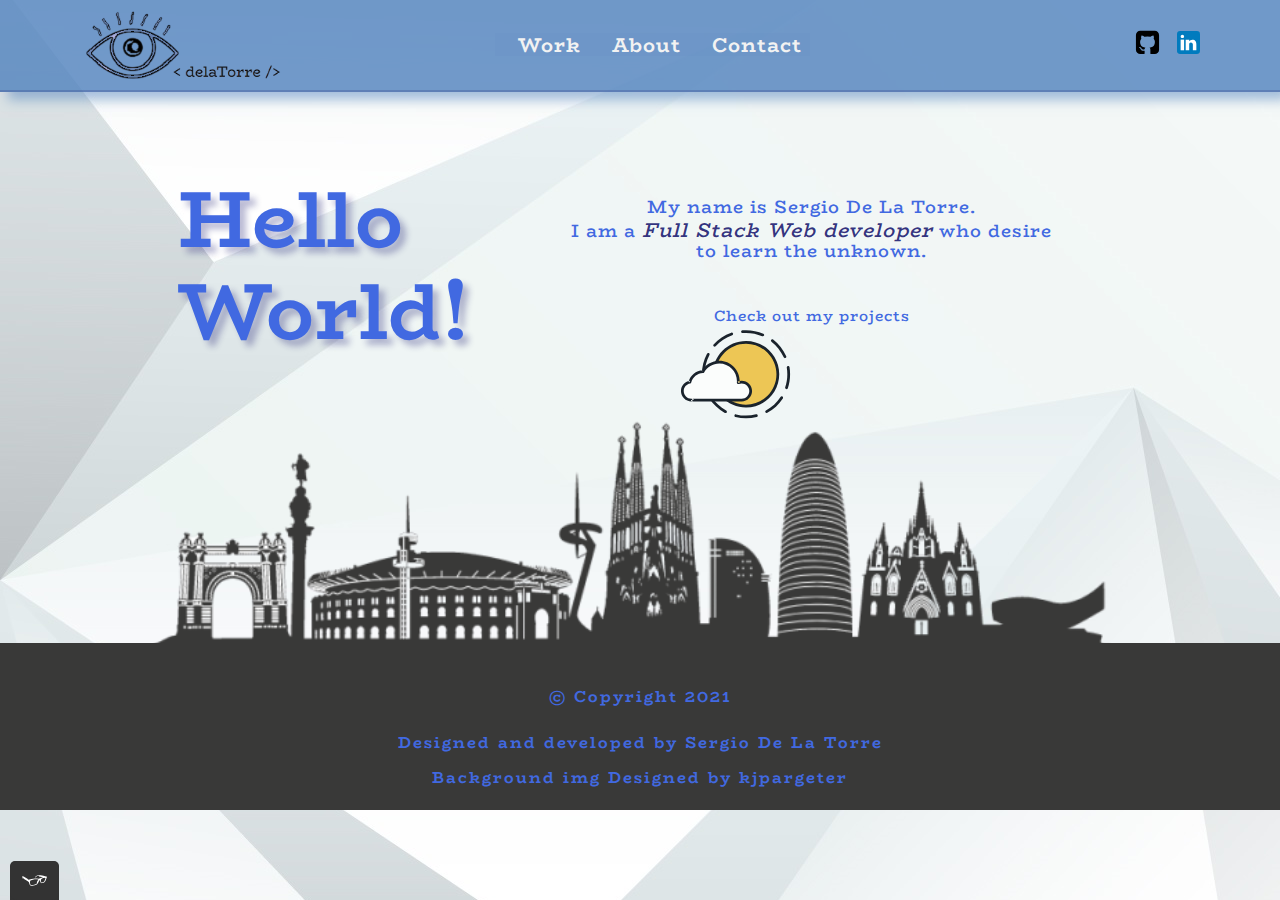
<file: index.html>
<!DOCTYPE html>
<html lang="en">
  <head>
    <meta charset="UTF-8" />
    <meta name="viewport" content="width=device-width, initial-scale=1" />
    <meta
      name="description"
      content="Portfolio build with HTML, CSS & JavaScript"
    />
    <meta name="author" content="Sergio De La Torre" />
    <title>Sergio De La Torre - Portfolio</title>
    <!--<link rel="stylesheet" href="css/styles.production.css" type="text/css" />-->
    <link rel="stylesheet" href="css/Normalize.css" />
    <link rel="shortcut icon" href="img/fav_eye_fav.png" type="image/x-icon" />
    <link
      href="https://fonts.googleapis.com/css2?family=BioRhyme&display=swap"
      rel="stylesheet"
    />
    <link rel="stylesheet" href="css/styles.css" />
  </head>
  <body>
    <!-- ########## HEADER ########## -->
    <header class="main-header">
      <!-- This is my logo -->
      <h1 class="h1Logo">
        <a title=" Sergio De La Torre - FullStack Developer" href="index.html">
          <img
            class="img-header"
            src="assets/img/fav_eye_log_dwlav.png"
            alt="logo of an eye, Sergio De La Torre - FullStack Developer"
          />
        </a>
      </h1>

      <!-- ##### Main Nav Header ##### -->
      <nav class="main-nav-header">
        <ul class="navigation-list" role="menubar">
          <li role="presentation">
            <a class="navigation-list__item" href="work.html" role="menuitem"
              >Work</a
            >
          </li>
          <li role="presentation">
            <a class="navigation-list__item" href="about.html" role="menuitem"
              >About</a
            >
          </li>
          <li role="presentation">
            <a class="navigation-list__item" href="contact.html" role="menuitem"
              >Contact</a
            >
          </li>
        </ul>
      </nav>

      <ul class="social-media-header">
        <!-- Github logo -->
        <li>
          <a href="https://github.com/DeLaTorre-23" target="_blank">
            <img
              id="github_icon"
              width="27"
              height="27"
              src="assets/img/github_icon.svg"
              alt="Github icon"
            />
          </a>
        </li>
        <!-- LinkedIn logo -->
        <li>
          <a
            href="https://www.linkedin.com/in/delatorreortega/?locale=en_US"
            target="_blank"
          >
            <img
              id="linkedin_icon"
              width="23"
              height="23"
              src="assets/img/linkedin_icon.svg"
              alt="Linkedin icon"
            />
          </a>
        </li>
      </ul>
      <!-- End of Main Nav -->
    </header>
    <!-- End of Header -->

    <!-- ########## MAIN WRAP HOME ########## -->
    <div class="main-wrap">
      <!-- ##### Introduction Profile ##### -->
      <div class="home-wrap">
        <div class="hello-container">
          <div class="hello-title">
            <h4>Hello</h4>
            <h4>World!</h4>
          </div>
          <div class="intro-container">
            <p>My name is Sergio De La Torre.</p>
            <p>
              I am a
              <span id="intro-span">Full Stack Web developer</span>
              who desire
            </p>
            <p>to learn the unknown.</p>
            <a class="link-git-profile" href="work.html"
              >Check out my projects</a
            >
          </div>
        </div>
      </div>
      <div class="animation-container">
        <!-- End of Introduction Profile -->
        <div class="animation-skyline">
          <!-- <?xml version="1.0" encoding="UTF-8" standalone="no"?> -->
          <svg
            version="1.1"
            id="Layer_1"
            xmlns="http://www.w3.org/2000/svg"
            xmlns:xlink="http://www.w3.org/1999/xlink"
            x="0px"
            y="0px"
            width="833px"
            height="299px"
            viewBox="0 0 833 299"
            enable-background="new 0 0 833 299"
            xml:space="preserve"
          >
            <g fill="none" fill-rule="evenodd">
              <g transform="translate(0 241)" class="cloud-front">
                <path
                  fill="#1A232C"
                  d="M87.602,29 L87.602,28 C87.326,28.001 87.103,28.024 86.927,28.033 L86.979,29.031 L87.947,28.78 C85.741,20.282 78.041,14.002 68.852,14 C67.858,14 66.904,14.096 65.98,14.231 L66.125,15.22 L67.019,14.772 C62.626,6.015 53.567,0.001 43.102,0 C29.041,0.002 17.524,10.848 16.443,24.632 L17.44,24.71 L17.606,23.724 C16.803,23.589 15.969,23.5 15.102,23.5 C6.817,23.501 0.102,30.215 0.102,38.5 C0.102,46.785 6.817,53.499 15.102,53.5 L87.602,53.5 C94.644,53.499 100.351,47.792 100.352,40.75 C100.351,33.708 94.644,28.001 87.602,28 L87.602,30 C90.573,30 93.254,31.202 95.203,33.149 C97.15,35.097 98.351,37.778 98.352,40.75 C98.351,43.722 97.15,46.403 95.203,48.351 C93.254,50.298 90.573,51.5 87.602,51.5 L15.102,51.5 C11.509,51.5 8.265,50.046 5.909,47.692 C3.555,45.337 2.102,42.093 2.102,38.5 C2.102,34.907 3.555,31.663 5.909,29.308 C8.265,26.954 11.509,25.5 15.102,25.5 C15.831,25.5 16.553,25.575 17.273,25.697 C17.551,25.743 17.832,25.672 18.055,25.499 C18.277,25.325 18.414,25.07 18.436,24.789 C19.436,12.04 30.094,1.998 43.102,2 C52.786,1.999 61.163,7.564 65.231,15.669 C65.425,16.055 65.842,16.272 66.27,16.21 C67.132,16.084 67.988,16 68.852,16 C77.108,15.998 84.027,21.647 86.011,29.283 C86.13,29.741 86.557,30.054 87.031,30.03 C87.27,30.017 87.457,29.999 87.602,30 L87.602,29"
                  transform="translate(38 36)"
                />
              </g>

              <g transform="translate(90 15)" class="sun">
                <path
                  fill="#EDC655"
                  class="sun"
                  d="M380.124,43.03 C380.124,30.313 390.433,20.004 403.149,20.004 C415.866,20.004 426.175,30.313 426.175,43.03 C426.175,55.746 415.866,66.056 403.149,66.056 C390.433,66.056 380.124,55.746 380.124,43.03"
                ></path>
                <path
                  fill="#1A232C"
                  d="M380.124 43.03L381.124 43.03C381.125 36.944 383.588 31.444 387.575 27.455 391.564 23.468 397.064 21.004 403.149 21.004 409.235 21.004 414.735 23.468 418.724 27.455 422.711 31.444 425.174 36.944 425.175 43.03 425.174 49.115 422.711 54.615 418.724 58.604 414.735 62.592 409.235 65.055 403.149 65.056 397.064 65.055 391.564 62.592 387.575 58.604 383.588 54.615 381.125 49.115 381.124 43.03L379.124 43.03C379.125 56.299 389.88 67.055 403.149 67.056 416.419 67.055 427.174 56.299 427.175 43.03 427.174 29.76 416.419 19.004 403.149 19.004 389.88 19.004 379.125 29.76 379.124 43.03L380.124 43.03M381.18 22.782C384.441 19.246 388.544 16.499 393.169 14.86 393.69 14.676 393.962 14.104 393.778 13.584 393.594 13.063 393.022 12.791 392.502 12.975 387.564 14.725 383.187 17.655 379.71 21.426 379.336 21.832 379.361 22.465 379.767 22.839 380.173 23.214 380.806 23.188 381.18 22.782zM400.715 13.251C401.518 13.186 402.33 13.153 403.149 13.153 407.323 13.153 411.292 14.008 414.898 15.552 415.406 15.769 415.994 15.534 416.211 15.026 416.428 14.518 416.193 13.93 415.685 13.713 411.837 12.065 407.597 11.153 403.149 11.153 402.276 11.153 401.41 11.188 400.554 11.257 400.004 11.302 399.594 11.784 399.638 12.334 399.682 12.885 400.164 13.295 400.715 13.251zM421.54 19.483C425.344 22.458 428.408 26.335 430.411 30.789 430.638 31.293 431.23 31.518 431.734 31.291 432.237 31.065 432.462 30.473 432.236 29.969 430.097 25.214 426.829 21.081 422.773 17.907 422.338 17.567 421.709 17.644 421.369 18.079 421.029 18.514 421.105 19.143 421.54 19.483zM432.634 38.177C432.891 39.756 433.025 41.377 433.025 43.03 433.025 46.344 432.487 49.528 431.492 52.504 431.317 53.028 431.6 53.595 432.124 53.77 432.648 53.945 433.214 53.662 433.389 53.138 434.451 49.961 435.025 46.561 435.025 43.03 435.025 41.269 434.882 39.54 434.607 37.855 434.518 37.31 434.004 36.94 433.459 37.029 432.914 37.118 432.545 37.632 432.634 38.177zM428.116 59.444C425.45 63.492 421.824 66.854 417.566 69.204 417.082 69.471 416.907 70.079 417.174 70.563 417.44 71.047 418.049 71.222 418.532 70.955 423.077 68.447 426.942 64.863 429.786 60.545 430.09 60.084 429.963 59.463 429.501 59.16 429.04 58.856 428.42 58.983 428.116 59.444zM410.384 72.024C408.068 72.6 405.646 72.906 403.149 72.906 400.689 72.906 398.3 72.609 396.014 72.049 395.477 71.917 394.936 72.246 394.805 72.782 394.673 73.319 395.001 73.86 395.538 73.991 397.978 74.589 400.528 74.906 403.149 74.906 405.809 74.906 408.395 74.58 410.867 73.965 411.403 73.832 411.729 73.289 411.596 72.754 411.463 72.218 410.92 71.891 410.384 72.024zM388.821 69.253C384.554 66.916 380.917 63.566 378.238 59.528 377.932 59.068 377.312 58.942 376.852 59.248 376.391 59.553 376.266 60.174 376.571 60.634 379.43 64.941 383.307 68.513 387.86 71.007 388.345 71.272 388.952 71.094 389.218 70.61 389.483 70.126 389.305 69.518 388.821 69.253zM374.839 52.6C373.824 49.597 373.274 46.379 373.273 43.03 373.274 37.989 374.52 33.246 376.721 29.083 376.979 28.595 376.793 27.99 376.305 27.732 375.816 27.473 375.211 27.66 374.953 28.148 372.604 32.59 371.273 37.658 371.273 43.03 371.273 46.599 371.861 50.034 372.944 53.241 373.121 53.764 373.689 54.045 374.212 53.868 374.735 53.691 375.016 53.124 374.839 52.6L374.839 52.6z"
                ></path>
              </g>

              <g transform="translate(446 48)" class="cloud-back">
                <path
                  fill="#FBFDFC"
                  d="M6.576,15.756 C7.715,11.539 11.462,8.405 15.984,8.187 C18.35,4.065 22.785,1.282 27.877,1.282 C35.451,1.282 41.59,7.422 41.59,14.995 C41.59,15.386 41.564,15.77 41.531,16.153 C42.297,15.838 43.134,15.662 44.013,15.662 C47.615,15.662 50.536,18.582 50.536,22.185 C50.536,25.787 47.615,28.708 44.013,28.708 L8.321,28.708 L8.321,28.672 C8.098,28.695 7.871,28.708 7.641,28.708 C4.039,28.708 1.117,25.787 1.117,22.185 C1.117,18.946 3.481,16.266 6.576,15.756"
                />
                <path
                  fill="#1A232C"
                  d="M6.576,15.756 L7.542,16.016 C8.569,12.212 11.952,9.381 16.033,9.186 C16.373,9.169 16.682,8.98 16.852,8.685 C19.048,4.86 23.156,2.282 27.877,2.282 C31.391,2.283 34.563,3.704 36.867,6.006 C39.169,8.309 40.589,11.481 40.59,14.995 C40.59,15.343 40.567,15.698 40.535,16.066 C40.505,16.412 40.659,16.753 40.939,16.959 C41.219,17.164 41.59,17.21 41.912,17.078 C42.562,16.81 43.268,16.662 44.013,16.661 C45.541,16.662 46.916,17.278 47.918,18.279 C48.919,19.282 49.536,20.656 49.536,22.185 C49.536,23.713 48.919,25.088 47.918,26.09 C46.916,27.091 45.541,27.707 44.013,27.708 L8.321,27.708 L8.321,28.708 L9.321,28.708 L9.321,28.672 C9.321,28.39 9.201,28.119 8.991,27.93 C8.782,27.741 8.5,27.649 8.219,27.677 C8.027,27.697 7.834,27.708 7.641,27.708 C6.113,27.707 4.738,27.091 3.735,26.09 C2.734,25.088 2.118,23.713 2.117,22.185 C2.115,19.444 4.12,17.174 6.739,16.742 C7.126,16.679 7.439,16.395 7.542,16.016 L6.576,15.756 L6.414,14.769 C2.843,15.357 0.119,18.447 0.117,22.185 C0.118,26.34 3.486,29.707 7.641,29.708 C7.908,29.708 8.169,29.693 8.423,29.667 L8.321,28.672 L7.321,28.672 L7.321,28.708 C7.321,28.971 7.428,29.229 7.614,29.415 C7.8,29.601 8.058,29.708 8.321,29.708 L44.013,29.708 C48.168,29.707 51.535,26.34 51.536,22.185 C51.535,18.029 48.168,14.662 44.013,14.662 C43,14.661 42.032,14.865 41.151,15.228 L41.531,16.153 L42.528,16.239 C42.562,15.843 42.59,15.429 42.59,14.995 C42.589,6.869 36.004,0.283 27.877,0.282 C22.414,0.282 17.651,3.27 15.117,7.689 L15.984,8.187 L15.936,7.188 C10.972,7.429 6.861,10.865 5.611,15.495 L6.576,15.756 L6.414,14.769 L6.576,15.756"
                />
              </g>
              <path
                fill="#1A232C"
                d="M55.253 470.489L55.253 410.403C55.253 409.85 54.805 409.403 54.253 409.403 53.701 409.403 53.253 409.85 53.253 410.403L53.253 470.489C53.253 471.041 53.701 471.489 54.253 471.489 54.805 471.489 55.253 471.041 55.253 470.489M50.889 340.95L65.312 340.95C65.865 340.95 66.312 340.502 66.312 339.95 66.312 339.397 65.865 338.95 65.312 338.95L50.889 338.95C50.336 338.95 49.889 339.397 49.889 339.95 49.889 340.502 50.336 340.95 50.889 340.95"
              />
            </g>

            <image
              id="image0"
              width="833"
              height="299"
              x="0"
              y="0"
              xlink:href="[data-uri]"
            />
          </svg>
        </div>
        <!-- End of Animation-skyline -->
      </div>
    </div>
    <!-- End of Main Content -->
    <!-- ########## FOOTER ########## -->
    <footer class="page-footer">
      <p>© Copyright 2021</p>
      <a href="https://github.com/DeLaTorre-23">
        <p>Designed and developed by Sergio De La Torre</p>
      </a>
      <a href="http://www.freepik.com/kjpargeter">
        <p>Background img Designed by kjpargeter</p>
      </a>
    </footer>
    <!-- End of Footer -->

    <!-- ########## SCRIPTS ########## -->
    <script src="js/tota11y.min.js"></script>
    <!-- End of Scripts -->
  </body>
</html>
</file>
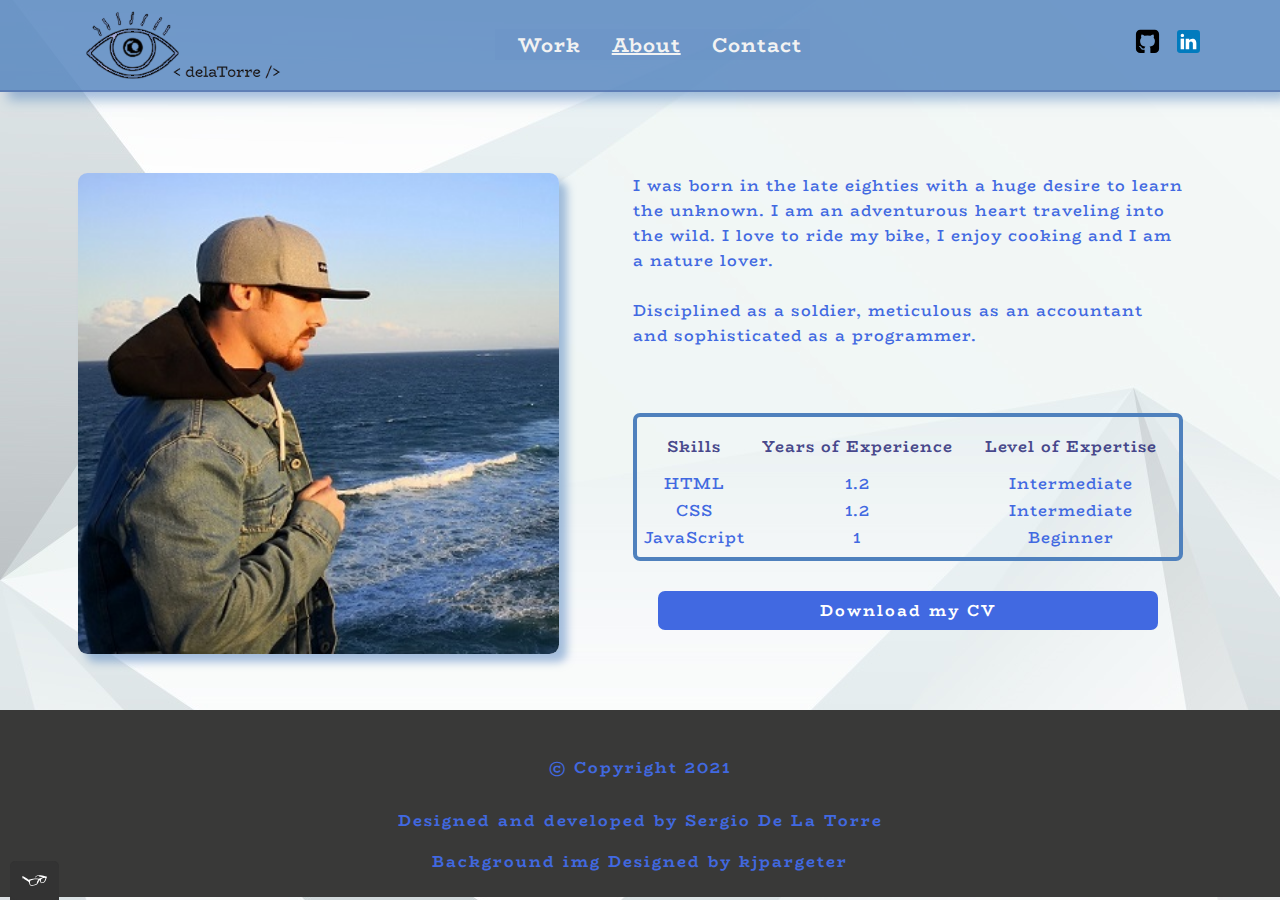
<file: about.html>
<!DOCTYPE html>
<html lang="en">
  <head>
    <meta charset="UTF-8" />
    <meta name="viewport" content="width=device-width, initial-scale=1" />
    <title>Sergio De La Torre - Portfolio</title>
    <link rel="shortcut icon" href="img/fav_eye_fav.png" type="image/x-icon" />
    <!-- 
    <link rel="stylesheet" href="css/Normalize.css" />
    <link rel="stylesheet" href="css/styles.production.css" type="text/css" />-->
    <link
      href="https://fonts.googleapis.com/css2?family=BioRhyme&display=swap"
      rel="stylesheet"
    />
    <link rel="stylesheet" href="css/styles.css" />
    <!-- <link href="http://www.freepik.com">Background Designed by kjpargeter / Freepik</link>  -->
  </head>
  <body>
    <!-- ########## HEADER ########## -->
    <header class="main-header">
      <!-- This is my logo -->
      <h1 class="h1Logo">
        <a title=" Sergio De La Torre - FullStack Developer" href="index.html">
          <img
            class="img-header"
            src="assets/img/fav_eye_log_dwlav.png"
            alt="logo of an eye, Sergio De La Torre - FullStack Developer"
          />
        </a>
      </h1>

      <!-- ##### Main Nav Header ##### -->
      <nav class="main-nav-header">
        <ul class="navigation-list" role="menubar">
          <li role="presentation">
            <a class="navigation-list__item" href="work.html" role="menuitem"
              >Work</a
            >
          </li>
          <li role="presentation">
            <a
              class="navigation-list__item navigation-list__item--active"
              href="about.html"
              role="menuitem"
              >About</a
            >
          </li>
          <li role="presentation">
            <a class="navigation-list__item" href="contact.html" role="menuitem"
              >Contact</a
            >
          </li>
        </ul>
      </nav>

      <ul class="social-media-header">
        <!-- Github logo -->
        <li>
          <a href="https://github.com/DeLaTorre-23" target="_blank">
            <img
              id="github_icon"
              width="27"
              height="27"
              src="assets/img/github_icon.svg"
              alt="Github icon"
            />
          </a>
        </li>
        <!-- LinkedIn logo -->
        <li>
          <a
            href="https://www.linkedin.com/in/delatorreortega/?locale=en_US"
            target="_blank"
          >
            <img
              id="linkedin_icon"
              width="23"
              height="23"
              src="assets/img/linkedin_icon.svg"
              alt="Linkedin icon"
            />
          </a>
        </li>
      </ul>
      <!-- End of Main Nav -->
    </header>
    <!-- End of Header -->

    <!-- ########## MAIN WRAP ABOUT ########## -->
    <div class="main-wrap">
      <div class="about-wrap">
        <div class="about-container">
          <div class="img-container">
            <img
              class="profile-portrait"
              src="assets/img/delatorre_.jpg"
              alt="Sergio De La Torre Portrait"
            />
          </div>
          <div class="about-introduction">
            <!-- ##### Introduction Text ##### -->

            <section class="text-container">
              <p>
                I was born in the late eighties with a huge desire to learn the
                unknown. I am an adventurous heart traveling into the wild. I
                love to ride my bike, I enjoy cooking and I am a nature lover.
              </p>
              <br />
              <p>
                Disciplined as a soldier, meticulous as an accountant and
                sophisticated as a programmer.
              </p>
              <br />
              <!-- End of Introduction Text -->
            </section>

            <!-- ##### Table ##### -->
            <section class="skills-table">
              <table>
                <thead>
                  <tr>
                    <th>Skills</th>
                    <th>Years of Experience</th>
                    <th>Level of Expertise</th>
                  </tr>
                </thead>
                <tbody>
                  <tr>
                    <td>HTML</td>
                    <td>1.2</td>
                    <td>Intermediate</td>
                  </tr>
                  <tr>
                    <td>CSS</td>
                    <td>1.2</td>
                    <td>Intermediate</td>
                  </tr>
                  <tr>
                    <td>JavaScript</td>
                    <td>1</td>
                    <td>Beginner</td>
                  </tr>
                </tbody>
              </table>
            </section>
            <!-- End of Table -->

            <div class="wrap-button">
              <a
                href="assets/DeLaTorre-Sergio-Resume.pdf"
                class="button-cv"
                download
                >Download my CV</a
              >
            </div>
          </div>
        </div>
      </div>
    </div>
    <!-- End of Main Wrap -->

    <!-- ########## FOOTER ########## -->
    <footer class="page-footer">
      <p>© Copyright 2021</p>
      <a href="https://github.com/DeLaTorre-23">
        <p>Designed and developed by Sergio De La Torre</p>
      </a>
      <a href="http://www.freepik.com/kjpargeter">
        <p>Background img Designed by kjpargeter</p>
      </a>
    </footer>
    <!-- End of Footer -->

    <!-- ########## SCRIPTS ########## -->
    <script src="js/tota11y.min.js"></script>
    <!-- End of Scripts -->
  </body>
</html>
</file>
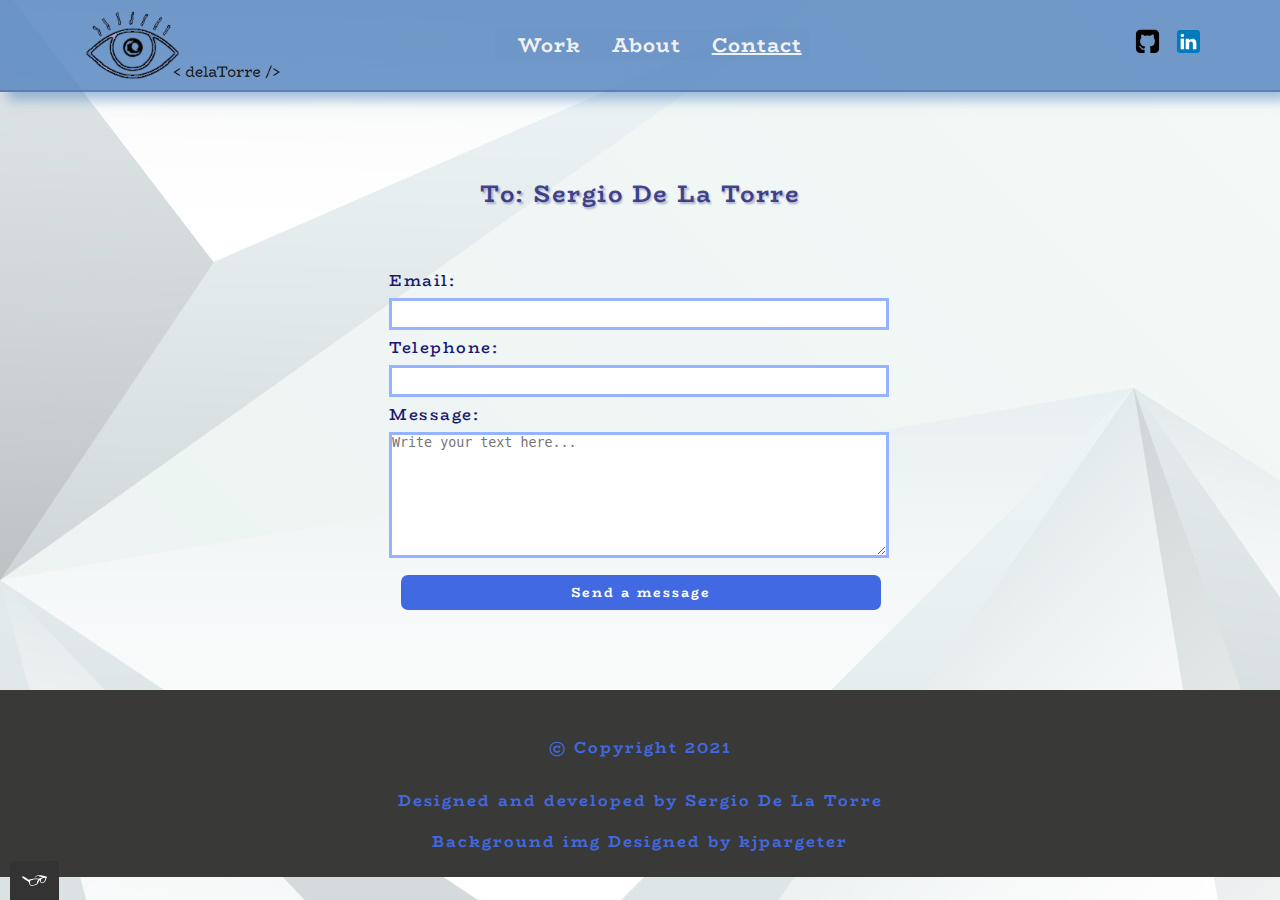
<file: contact.html>
<!DOCTYPE html>
<html lang="en">
  <head>
    <meta charset="UTF-8" />
    <meta name="viewport" content="width=device-width, initial-scale=1" />
    <title>Sergio De La Torre - Portfolio</title>
    <link
      rel="shortcut icon"
      href="assets/img/fav_eye_fav.png"
      type="image/x-icon"
    />
    <!--<link rel="stylesheet" href="css/Normalize.css" />
    <link rel="stylesheet" href="css/styles.production.css" type="text/css" />-->
    <link
      href="https://fonts.googleapis.com/css2?family=BioRhyme&display=swap"
      rel="stylesheet"
    />
    <link rel="stylesheet" href="css/styles.css" />
    <!-- <link href="http://www.freepik.com">Background Designed by kjpargeter / Freepik</link>  -->
  </head>
  <body>
    <!-- ########## HEADER ########## -->
    <header class="main-header">
      <!-- This is my logo -->
      <h1 class="h1Logo">
        <a title=" Sergio De La Torre - FullStack Developer" href="index.html">
          <img
            class="img-header"
            src="assets/img/fav_eye_log_dwlav.png"
            alt="logo of an eye, Sergio De La Torre - FullStack Developer"
          />
        </a>
      </h1>

      <!-- ##### Main Nav Header ##### -->
      <nav class="main-nav-header">
        <ul class="navigation-list" role="menubar">
          <li role="presentation">
            <a class="navigation-list__item" href="work.html" role="menuitem"
              >Work</a
            >
          </li>
          <li role="presentation">
            <a class="navigation-list__item" href="about.html" role="menuitem"
              >About</a
            >
          </li>
          <li role="presentation">
            <a
              class="navigation-list__item navigation-list__item--active"
              href="contact.html"
              role="menuitem"
              >Contact</a
            >
          </li>
        </ul>
      </nav>

      <ul class="social-media-header">
        <!-- Github logo -->
        <li>
          <a href="https://github.com/DeLaTorre-23" target="_blank">
            <img
              id="github_icon"
              width="27"
              height="27"
              src="assets/img/github_icon.svg"
              alt="Github icon"
            />
          </a>
        </li>
        <!-- LinkedIn logo -->
        <li>
          <a
            href="https://www.linkedin.com/in/delatorreortega/?locale=en_US"
            target="_blank"
          >
            <img
              id="linkedin_icon"
              width="23"
              height="23"
              src="assets/img/linkedin_icon.svg"
              alt="Linkedin icon"
            />
          </a>
        </li>
      </ul>
      <!-- End of Main Nav -->
    </header>
    <!-- End of Header -->

    <!-- ########## MAIN WRAP CONTACT ########## -->
    <div class="main-wrap">
      <div class="contact-wrap">
        <!-- ##### Info ##### -->
        <div class="info">
          <h4>To: Sergio De La Torre</h4>

          <!-- <p>
            <a href="mailto:eyecontact@delatorre.com">Contact me</a>
          </p>-->
        </div>
        <!-- End of Info -->

        <div id="link-contact">
          <!-- ##### Form ##### -->
          <form
            id="contact-form"
            action="/login-form-action"
            method="post"
            href="mailto:delatorre.webdev@gmail.com"
          >
            <label class="standard-label" for="contact-email">Email:</label>
            <input id="contact-email" type="email" name="user_email" required />

            <label class="standard-label" for="contact-tel">Telephone:</label>
            <input
              id="contact-tel"
              type="tel"
              pattern="\d{3}[\-]\d{3}[\-]\d{4}"
            />

            <label class="standard-label label-message" for="contact-message"
              >Message:
            </label>
            <textarea
              id="contact-message"
              placeholder="Write your text here..."
              name="message"
              rows="8"
              cols="80"
              maxlength="350"
              required
            ></textarea>

            <div class="clearfix"></div>

            <button class="button-contact-me" type="submit" name="submit">
              Send a message
            </button>
          </form>
          <!-- End of Form -->
        </div>
        <!-- End of Link Contact -->
      </div>
      <!-- End of Contact Container -->
    </div>
    <!-- End of Main Wrap -->

    <!-- ########## FOOTER ########## -->
    <footer class="page-footer">
      <p>© Copyright 2021</p>
      <a href="https://github.com/DeLaTorre-23">
        <p>Designed and developed by Sergio De La Torre</p>
      </a>
      <a href="http://www.freepik.com/kjpargeter">
        <p>Background img Designed by kjpargeter</p>
      </a>
    </footer>
    <!-- End of Footer -->

    <!-- ########## SCRIPTS ########## -->
    <script src="js/tota11y.min.js"></script>
    <!-- End of Scripts -->
  </body>
</html>
</file>
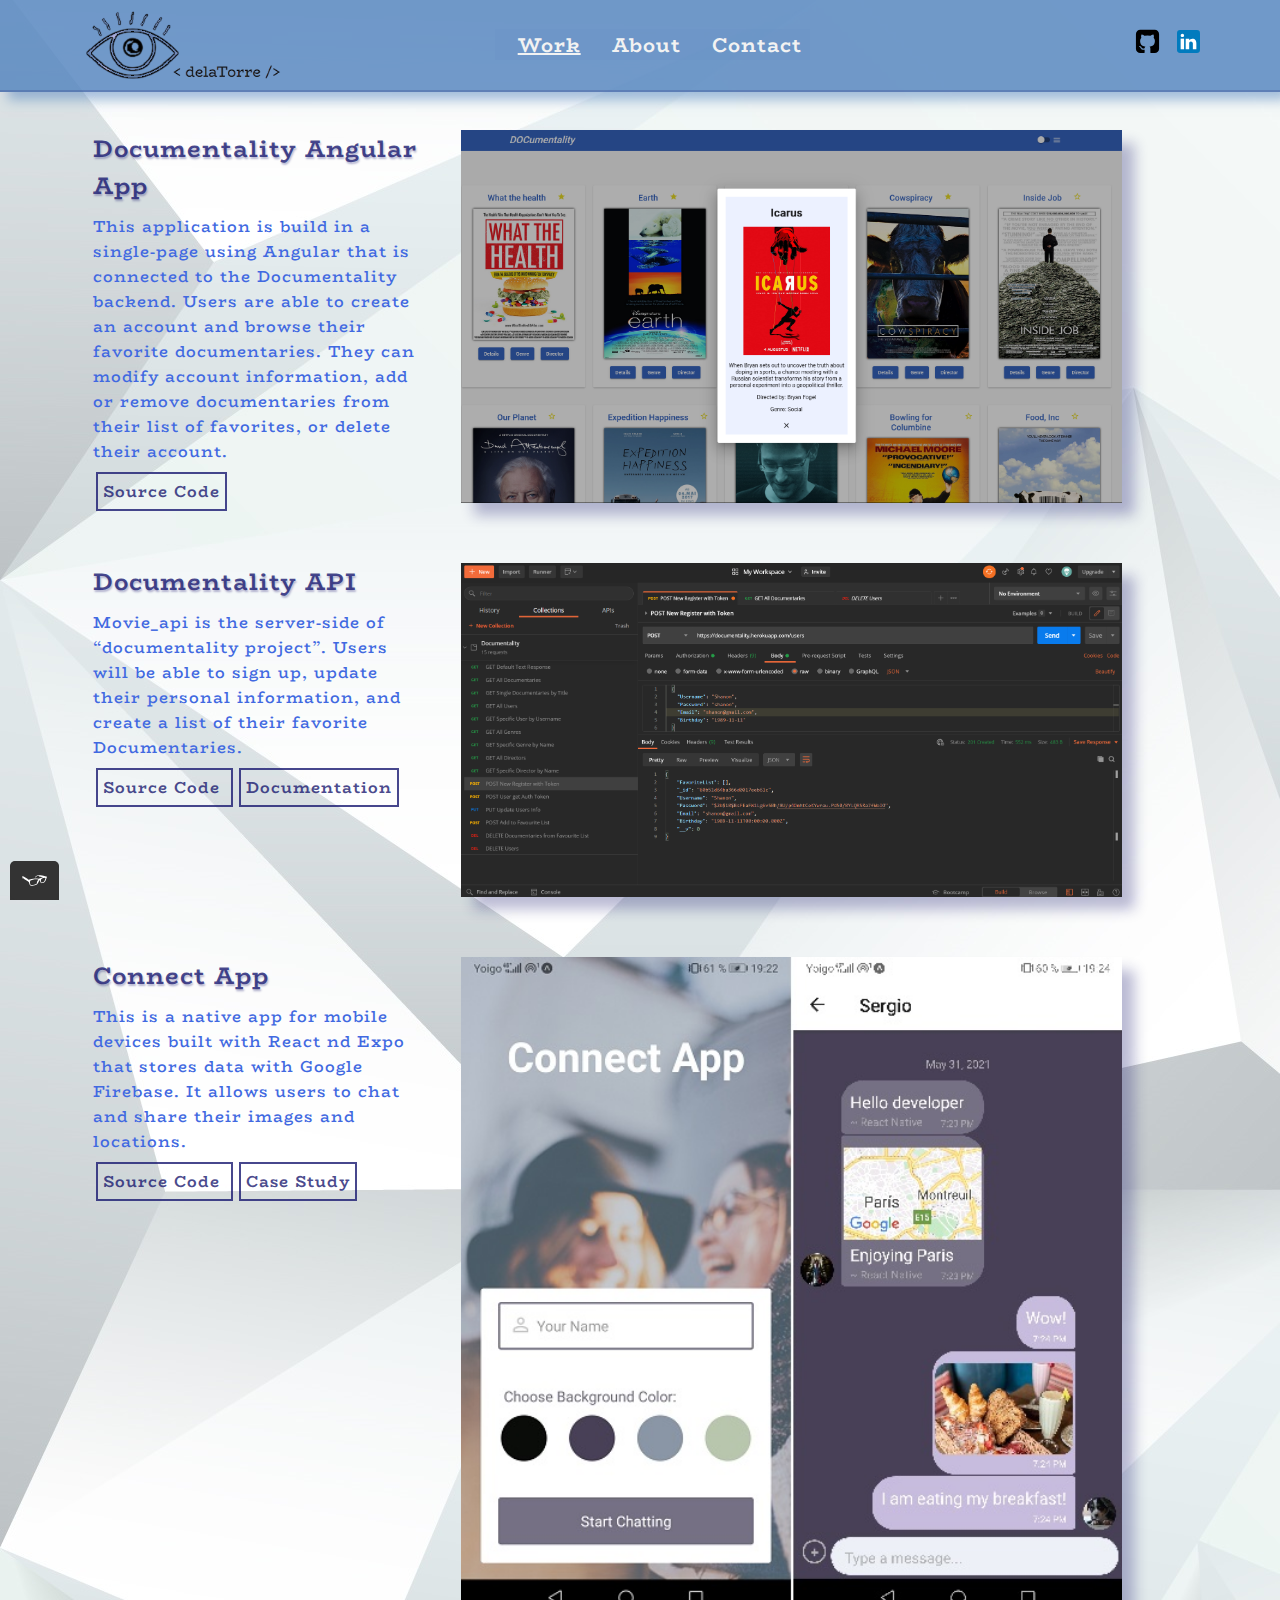
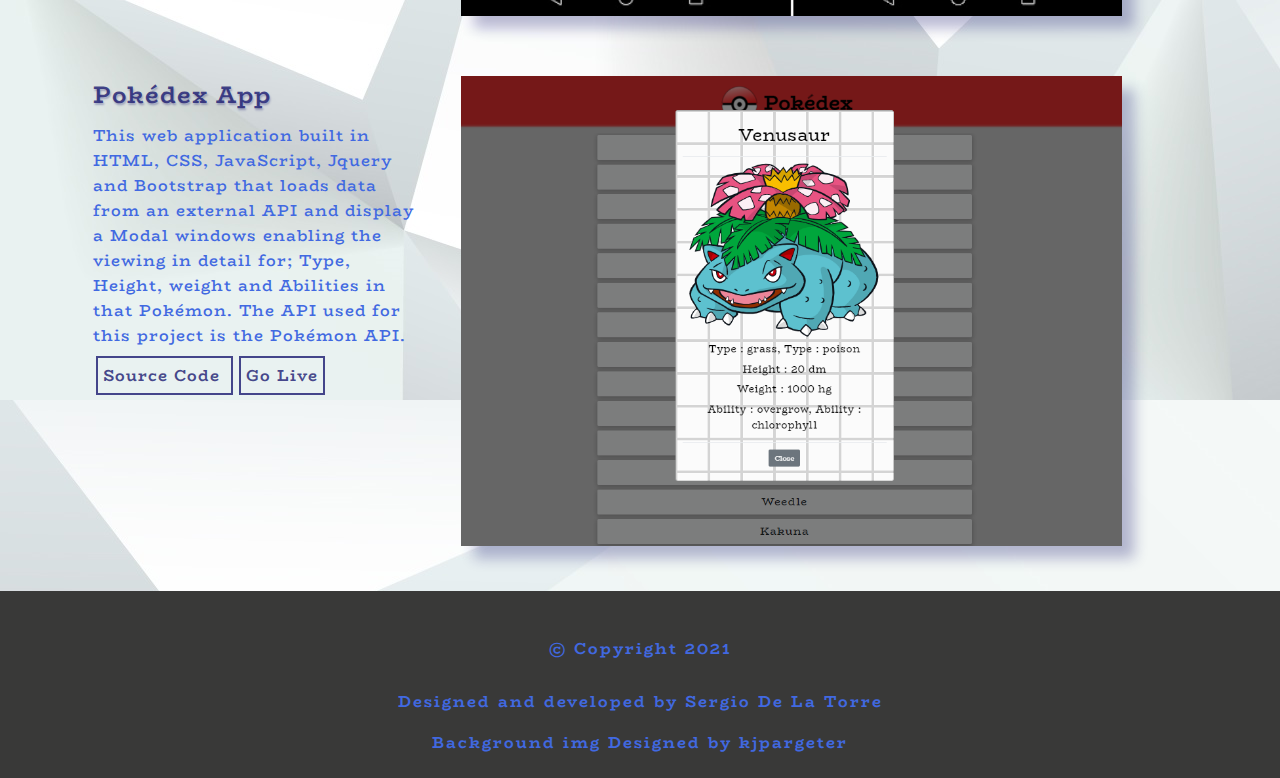
<file: work.html>
<!DOCTYPE html>
<html lang="en">
  <head>
    <meta charset="UTF-8" />
    <meta name="viewport" content="width=device-width, initial-scale=1" />
    <title>Sergio De La Torre - Portfolio</title>
    <link rel="shortcut icon" href="img/fav_eye_fav.png" type="image/x-icon" />
    <!-- <link rel="stylesheet" href="css/Normalize.css" />
    <link rel="stylesheet" href="css/styles.production.css" type="text/css" />-->
    <link
      href="https://fonts.googleapis.com/css2?family=BioRhyme&display=swap"
      rel="stylesheet"
    />
    <link rel="stylesheet" href="css/styles.css" />

    <!-- <link href="http://www.freepik.com">Background Designed by kjpargeter / Freepik</link>  -->
  </head>
  <body>
    <!-- ########## HEADER ########## -->
    <header class="main-header">
      <!-- This is my logo -->
      <h1 class="h1Logo">
        <a title=" Sergio De La Torre - FullStack Developer" href="index.html">
          <img
            class="img-header"
            src="assets/img/fav_eye_log_dwlav.png"
            alt="logo of an eye, Sergio De La Torre - FullStack Developer"
          />
        </a>
      </h1>

      <!-- ##### Main Nav Header ##### -->
      <nav class="main-nav-header">
        <ul class="navigation-list" role="menubar">
          <li role="presentation">
            <a
              class="navigation-list__item navigation-list__item--active"
              href="work.html"
              role="menuitem"
              >Work</a
            >
          </li>
          <li role="presentation">
            <a class="navigation-list__item" href="about.html" role="menuitem"
              >About</a
            >
          </li>
          <li role="presentation">
            <a class="navigation-list__item" href="contact.html" role="menuitem"
              >Contact</a
            >
          </li>
        </ul>
      </nav>

      <ul class="social-media-header">
        <!-- Github logo -->
        <li>
          <a href="https://github.com/DeLaTorre-23" target="_blank">
            <img
              id="github_icon"
              width="27"
              height="27"
              src="assets/img/github_icon.svg"
              alt="Github icon"
            />
          </a>
        </li>
        <!-- LinkedIn logo -->
        <li>
          <a
            href="https://www.linkedin.com/in/delatorreortega/?locale=en_US"
            target="_blank"
          >
            <img
              id="linkedin_icon"
              width="23"
              height="23"
              src="assets/img/linkedin_icon.svg"
              alt="Linkedin icon"
            />
          </a>
        </li>
      </ul>
      <!-- End of Main Nav -->
    </header>
    <!-- End of Header -->

    <!-- ########## MAIN WRAP ########## -->
    <div class="work-wrap">
      <!-- ##### Work List ##### -->
      <section class="projects">
        <div class="project-container">
          <div class="project-wrapper__text">
            <h3 class="project-wrapper__text-title">
              Documentality Angular App
            </h3>
            <div>
              <p class="text-project">
                This application is build in a single-page using Angular that is
                connected to the Documentality backend. Users are able to create
                an account and browse their favorite documentaries. They can
                modify account information, add or remove documentaries from
                their list of favorites, or delete their account.
              </p>
            </div>
            <!-- 
            <a target="_blank" class="cta-btn cta-btn--hero" href="#!">
              #See Live
            </a> 
            -->
            <a
              target="_blank"
              class="cta-btn text-color-main"
              href="https://github.com/DeLaTorre-23/documentality-Angular-client"
            >
              Source Code
            </a>
          </div>

          <div class="project-wrapper__image">
            <a
              href="https://github.com/DeLaTorre-23/documentality-Angular-client"
              target="_blank"
            >
              <img
                class="img-project"
                src="./assets/img/Documentality-Angular-client.png"
              />
            </a>
          </div>
        </div>

        <div class="project-container">
          <div class="project-wrapper__text">
            <h3 class="project-wrapper__text-title">Documentality API</h3>
            <div>
              <p class="text-project">
                Movie_api is the server-side of “documentality project”. Users
                will be able to sign up, update their personal information, and
                create a list of their favorite Documentaries.
              </p>
            </div>

            <a
              target="_blank"
              class="cta-btn text-color-main"
              href="https://github.com/DeLaTorre-23/movie_api"
            >
              Source Code
            </a>
            <a
              target="_blank"
              class="cta-btn text-color-main"
              href="https://delatorre-23.github.io/movie_api/"
            >
              Documentation
            </a>
          </div>

          <div class="project-wrapper__image">
            <a href="https://github.com/DeLaTorre-23/movie_api" target="_blank">
              <img
                class="img-project"
                src="./assets/img/DocumentalityAPI.png"
              />
            </a>
          </div>
        </div>
        <!--
        <div class="project-container">
          <div class="project-wrapper__text">
            <h3 class="project-wrapper__text-title">Documentality React App</h3>
            <div>
              <p class="text-project">
                Documentality is an React application that allows users to get
                information about movies, genres, and directors. Users are able
                to create an account and browse their favorite documentaries.
                They can modify account information, add or remove documentaries
                from their favorite list, or delete their account. This
                application uses my existing server-side REST API and MongoDB
                database.
              </p>
            </div>
            <a
              target="_blank"
              class="cta-btn cta-btn--hero"
              href="https://github.com/DeLaTorre-23/Documentality-Client"
            >
              See Live
            </a>
            <a
              target="_blank"
              class="cta-btn text-color-main"
              href="https://github.com/DeLaTorre-23/Documentality-Client"
            >
              Source Code
            </a>
          </div>
       
          <div class="project-wrapper__image">
            <a href="#!" target="_blank">
              <img class="img-project" src="./assets/img/project.jpg" />
            </a>
          </div>
        </div>
 -->
        <div class="project-container">
          <div class="project-wrapper__text">
            <h3 class="project-wrapper__text-title">Connect App</h3>
            <div>
              <p class="text-project">
                This is a native app for mobile devices built with React nd Expo
                that stores data with Google Firebase. It allows users to chat
                and share their images and locations.
              </p>
            </div>

            <a
              target="_blank"
              class="cta-btn text-color-main"
              href="https://github.com/DeLaTorre-23/connect-mobile-app"
            >
              Source Code
            </a>
            <a
              href="assets/CaseStudy.pdf"
              class="cta-btn text-color-main"
              download
            >
              Case Study
            </a>
          </div>

          <div class="project-wrapper__image">
            <a
              href="https://github.com/DeLaTorre-23/connect-mobile-app"
              target="_blank"
            >
              <img class="img-project" src="./assets/img/Connect-App.png" />
            </a>
          </div>
        </div>

        <div class="project-container">
          <div class="project-wrapper__text">
            <h3 class="project-wrapper__text-title">Pokédex App</h3>
            <div>
              <p class="text-project">
                This web application built in HTML, CSS, JavaScript, Jquery and
                Bootstrap that loads data from an external API and display a
                Modal windows enabling the viewing in detail for; Type, Height,
                weight and Abilities in that Pokémon. The API used for this
                project is the Pokémon API.
              </p>
            </div>
            <!--
            <a
              target="_blank"
              class="cta-btn cta-btn--hero"
              href="https://delatorre-23.github.io/simple-js-app_Pokedex/"
            >
              See Live
            </a>
          -->
            <a
              target="_blank"
              class="cta-btn text-color-main"
              href="https://github.com/DeLaTorre-23/simple-js-app_Pokedex"
            >
              Source Code
            </a>
            <a
              target="_blank"
              class="cta-btn text-color-main"
              href="https://delatorre-23.github.io/simple-js-app_Pokedex/"
            >
              Go Live
            </a>
          </div>

          <div class="project-wrapper__image">
            <a
              href="https://github.com/DeLaTorre-23/simple-js-app_Pokedex"
              target="_blank"
            >
              <img class="img-project" src="./assets/img/Pokédex.png" />
            </a>
          </div>
        </div>
      </section>
      <!-- End of Work List -->
    </div>
    <!-- End of Main Wrap -->

    <!-- ########## FOOTER ########## -->
    <footer class="page-footer">
      <p>© Copyright 2021</p>
      <a href="https://github.com/DeLaTorre-23">
        <p>Designed and developed by Sergio De La Torre</p>
      </a>
      <a href="http://www.freepik.com/kjpargeter">
        <p>Background img Designed by kjpargeter</p>
      </a>
    </footer>
    <!-- End of Footer -->

    <!-- ######### SCRIPT ########## -->
    <script src="js/tota11y.min.js"></script>
    <!-- End of Script -->
  </body>
</html>
</file>
<file: css/styles.production.css>
/**
* Prefixed by https://autoprefixer.github.io
* PostCSS: v7.0.29,
* Autoprefixer: v9.7.6
* Browsers: last 4 version
*/

/* ######## GENERAL STYLES ######## */

* {
  text-decoration: none;
  margin: 0 auto;
  padding: 0 auto;
  -webkit-box-sizing: border-box;
  box-sizing: border-box;
}

body {
  background-image: url("../img/3.jpg");
  /* <a href="http://www.freepik.com">Background Designed by kjpargeter / Freepik</a> */
  font-family: "BioRhyme", sans-serif, helvetica;
  font-weight: 500;
  font-size: 16px;
  line-height: 1.6;
  letter-spacing: 1px;
  color: #191970;
}

.main-wrap {
  width: 80%;
  margin-bottom: 50px;
}

.clearfix {
  float: none;
  clear: both;
}

/* ######## HEADER ######## */

.page-header {
  display: -webkit-box;
  display: -ms-flexbox;
  display: flex;
  -webkit-box-orient: horizontal;
  -webkit-box-direction: normal;
  -ms-flex-direction: row;
  flex-direction: row;
  width: 100%;
  padding: 5px;
  -webkit-box-align: center;
  -ms-flex-align: center;
  align-items: center;
}

.page-header__item {
  -webkit-box-flex: 0;
  -ms-flex: 0 1 200px;
  flex: 0 1 200px;
  width: 33%;
}

.page-header__item:first-child {
  margin-left: 50px;
}

.page-header__item:last-child {
  -webkit-box-flex: 1;
  -ms-flex-positive: 1;
  flex-grow: 1;
  text-align: right;
}

/* ##### MAIN NAV ##### */

.navigation-list {
  list-style-type: none;
}

.navigation-list li {
  display: inline-block;
  margin-left: 15px;
}

.navigation-list__item--active {
  text-decoration: underline;
}

/* ######## MAIN WRAP ######## */

.profile-portrait {
  width: 33%;
  margin-right: 40px;
  border-radius: 50%;
}
.profile__item {
  -webkit-box-flex: 0;
  -ms-flex: 0 1 350px;
  flex: 0 1 350px;
}

.profile__item:last-child {
  -webkit-box-flex: 1;
  -ms-flex-positive: 1;
  flex-grow: 1;
  text-align: center;
  width: 66%;
}

.profile__item h1 {
  margin-bottom: 30px;
}

.profile__item p {
  margin-bottom: 23px;
}

h1 {
  font-family: "BioRhyme", sans-serif, helvetica;
  font-size: 35px;
  font-weight: 700;
}

h2 {
  font-size: 24px;
}

h3 {
  font-size: 18px;
}

a {
  color: #4169e1;
  text-decoration: none;
  padding: 5px;
  margin: 3px;
}

a:hover,
a:focus {
  text-decoration: none;
}

a:visited {
  color: #6a5acd;
}

a:active {
  color: #05676e;
}

button {
  margin: 10px;
  padding: 10px;
  background-color: #6a5acd;
  color: #fffafa;
  text-decoration: none;
  font-family: inherit;
  letter-spacing: 2px;
  border-radius: 7px;
  border: 3px solid #191970;
  border-bottom: 3px solid rgba(25, 25, 112, 0.3);
}

.button-cv {
  margin: 10px;
  padding: 10px;
  background-color: #6a5acd;
  color: #fffafa;
  text-decoration: none;
  font-family: inherit;
  letter-spacing: 2px;
  border-radius: 7px;
  border: 3px solid #191970;
  border-bottom: 3px solid rgba(25, 25, 112, 0.3);
}

button:hover,
button:focus,
.button-cv:hover,
.button-cv:focus {
  cursor: pointer;
  -webkit-transform: scale(1.1, 1.1);
  -ms-transform: scale(1.1, 1.1);
  transform: scale(1.1, 1.1);
  opacity: 0.8;
  -webkit-transition: all 0.3s;
  -o-transition: all 0.3s;
  transition: all 0.3s;
}

button:active {
  color: #000;
}

.button-cv:active {
  color: #000;
}

/* ######## About.html  ######## */

.skills-table {
  width: 550px;
  padding: 5px;
  margin-top: 40px;
  border: 4px solid lavender;
  border-radius: 7px;
  text-align: center;
  margin-bottom: 30px;
}

.skills-table th {
  padding: 10px 15px;
}

.wrap-button {
  display: -webkit-box;
  display: -ms-flexbox;
  display: flex;
  -webkit-box-pack: center;
  -ms-flex-pack: center;
  justify-content: center;
}

.button-cv {
  text-align: center;
  margin: 0px;
  padding: 5px;
  width: 500px;
  margin-bottom: 30px;
  z-index: 2;
}
/*
.animation-skyline {
  text-align: center;
  position: relative;
  top: 00px;
  z-index: 0;
}

svg {
  width: 100%;
  height: auto;
}

@-webkit-keyframes color-change {
  0% {
    fill: #edc655;
  }
  50% {
    fill: #fcffad;
  }
  100% {
    fill: #f76414;
  }
}

@keyframes color-change {
  0% {
    fill: #edc655;
  }
  50% {
    fill: #fcffad;
  }
  100% {
    fill: #f76414;
  }
}*/

/* .sun {
  animation-duration: 4s;
  animation-name: color-change;
  animation-iteration-count: infinite;
  animation-direction: alternate;
  animation-timing-function: linear;
} */
/*
.sun {
  -webkit-animation: 4s color-change infinite alternate linear;
  animation: 4s color-change infinite alternate linear;
  position: absolute;
}

@-webkit-keyframes cloud-move {
  from {
    -webkit-transform: translate(200px, 50px);
    transform: translate(200px, 50px);
  }
  to {
    -webkit-transform: translate(400px, 50px);
    transform: translate(400px, 50px);
  }
}

@keyframes cloud-move {
  from {
    -webkit-transform: translate(200px, 50px);
    transform: translate(200px, 50px);
  }
  to {
    -webkit-transform: translate(400px, 50px);
    transform: translate(400px, 50px);
  }
}
*/
/* .cloud-front {
  animation-duration: 30s;
  animation-name: cloud-move;
  animation-iteration-count: infinite;
  animation-direction: alternate;
  animation-timing-function: linear;
} */
/*
.cloud-front {
  -webkit-animation: 30s cloud-move infinite alternate linear;
  animation: 30s cloud-move infinite alternate linear;
  z-index: 1;
}

@-webkit-keyframes cloud-move-reverse {
  from {
    -webkit-transform: translate(446px, 20px);
    transform: translate(446px, 20px);
  }
  to {
    -webkit-transform: translate(100px, 20px);
    transform: translate(100px, 20px);
  }
}

@keyframes cloud-move-reverse {
  from {
    -webkit-transform: translate(446px, 20px);
    transform: translate(446px, 20px);
  }
  to {
    -webkit-transform: translate(100px, 20px);
    transform: translate(100px, 20px);
  }
}

.cloud-back {
  -webkit-animation: 34s cloud-move-reverse infinite alternate linear;
  animation: 34s cloud-move-reverse infinite alternate linear;
}*/

/* ########  Work.html / GRID ######## */

/* start grid fallback */
.project-list__item {
  display: inline-block;
  width: 33%;
  border-radius: 7px;
}
/* end grid fallback */

@supports (display: grid) {
  .project-list {
    display: -ms-grid;
    display: grid;
    -ms-grid-columns: 1fr 23px 1fr 23px 1fr;
    grid-template-columns: 1fr 1fr 1fr;
    grid-gap: 23px;
    margin: 0;
  }

  .project-list__item {
    background-color: #e6eef0;
    width: auto;
    min-height: auto;
    margin: 0;
  }

  .project-list__item:last-child {
    -ms-grid-column: 3;
    grid-column: 3/3;
    -ms-grid-row: 1;
    -ms-grid-row-span: 2;
    grid-row: 1/3;
  }
}

.project-list__item {
  padding: 10px;
}

.project-list__item:last-child {
  display: -webkit-box;
  display: -ms-flexbox;
  display: flex;
  -webkit-box-orient: vertical;
  -webkit-box-direction: normal;
  -ms-flex-direction: column;
  flex-direction: column;
  text-align: center;
  -webkit-box-pack: center;
  -ms-flex-pack: center;
  justify-content: center;
}

.project-list__item h3 {
  padding-bottom: 15px;
}

.project-list__item p {
  padding-bottom: 15px;
}

/* ########  Contact.html ######## */

.info {
  width: 70%;
  display: inline-block;
  font-size: 18px;
  line-height: 1.6;
  letter-spacing: 1.5px;
  font-weight: 500;
  margin-top: 23px;
  margin-bottom: 50px;
}

.info h2 {
  margin-bottom: 10px;
}

#info-data1 {
  display: inline-block;
  margin-right: 60px;
}

#info-data1 ul {
  list-style: none;
  padding: 0;
}

#link-contact p {
  margin-bottom: 15px;
}

#link-contact p a {
  padding: 0px;
  margin: 0px;
  text-transform: uppercase;
}

#contact-form {
  letter-spacing: 1.5px;
}

#contact-form .standard-label {
  display: -webkit-box;
  display: -ms-flexbox;
  display: flex;
  -webkit-box-align: end;
  -ms-flex-align: end;
  align-items: flex-end;
  margin: 5px 0px;
}

#contact-form input {
  border: 3px solid lavender;
  -webkit-box-shadow: -1px solid #000;
  box-shadow: -1px solid #000;
  width: 500px;
}

#contact-form textarea {
  border: 4px solid lavender;
  -webkit-box-shadow: -1px solid #000;
  box-shadow: -1px solid #000;
}

#contact-message {
  width: 500px;
}

.button-contact-me {
  margin-left: 12px;
  width: 480px;
  padding: 5px;
}

/* ######## FOOTER ######## */

.page-footer {
  clear: both;
  display: -webkit-box;
  display: -ms-flexbox;
  display: flex;
  -webkit-box-orient: vertical;
  -webkit-box-direction: normal;
  -ms-flex-direction: column;
  flex-direction: column;
  text-align: center;
  margin-bottom: 15px;
}

.page-footer p {
  margin-bottom: 10px;
}

.social-media {
  z-index: 10;
}

/* ######## MEDIA QUERIES ######## */

@media all and (max-width: 500px) {
  .project-list {
    -ms-grid-columns: 1fr;
    grid-template-columns: 1fr;
  }
}

@media all and (min-width: 500px) and (max-width: 750px) {
  .project-list {
    -ms-grid-columns: 1fr 23px 1fr;
    grid-template-columns: 1fr 1fr;
  }
}

@media all and (max-width: 750px) {
  .project-list {
    grid-gap: 10px;
  }
  .project-list__item:last-child {
    grid-column: auto / auto;
    grid-row: auto / auto;
  }
  h1 {
    font-size: 22px;
  }
}
</file>
<file: css/styles.css>
/* ######## VARIABLES ######## */
* {
  --primary-color: #4169e1;
  --secondary-color: #6a5acd;
  --terciary-color: #05676e;
  --dark-color: #000;
  --text-primary-color: #191970;
  --text-secondary-color: #fffafa;
  --background-primary-color: #e6eef0;
  --border-primary-color: lavender;
  --sun1-color: #edc655;
  --sun2-color: #fcffad;
  --sun3-color: #f76414;
  --main-font-weight: 500;
  --tittle-font-weight: 700;
  --main-font-size: 1em;
}

/* ######## GENERAL STYLES ######## */

* {
  text-decoration: none;
  margin: 0;
  padding: 0;
  border: 0;
  -webkit-box-sizing: border-box;
  box-sizing: border-box;
  list-style-type: none;
}

body {
  background-image: url("../assets/img/3.jpg");
  /* background-color: rgb(242, 242, 242);*/
  font-family: "BioRhyme", sans-serif, helvetica;
  font-weight: var(--main-font-weight);
  font-size: var(--main-font-size);
  letter-spacing: 1px;
  color: var(--text-primary-color);
}

.main-wrap {
  width: 100%;
  margin-top: 55px;
  margin-bottom: 20px;
}

.clearfix {
  float: none;
  clear: both;
}

/* ######## HEADER ######## */

.main-header {
  display: flex;
  -webkit-box-orient: horizontal;
  -webkit-box-direction: normal;
  -ms-flex-direction: row;
  flex-flow: row nowrap;
  padding: 8px;
  -webkit-box-align: center;
  -ms-flex-align: center;
  justify-content: space-around;
  align-items: center;
  background-color: rgba(79, 129, 189, 0.8);
  border-bottom: 2px solid rgba(25, 25, 112, 0.2);
  box-shadow: 0.5em 0.5em 0.7em rgba(79, 129, 189, 0.5);
  margin-bottom: 23px;
}

.h1Logo {
  font-size: 0px;
  margin: 0px 0px;
}

.img-header {
  width: 70%;
  height: 60%;
  transition: all 0.4s ease;
  transform: scale(1);
}

.social-media-header {
  display: flex;
  flex-flow: row nowrap;
  justify-content: space-between;
  align-items: center;
}

/* ##### MAIN NAV HEADER ##### */

.main-nav-header {
  margin: 0 15% 0 0;
  background-color: rgba(230, 230, 250, 0.1);
}

.navigation-list {
  display: flex;
  flex-flow: row nowrap;
  justify-content: space-between;
  align-items: center;
  color: white;
  background-color: rgba(79, 129, 189, 0.3);
}

.navigation-list li {
  display: inline-block;
  margin-left: 15px;
  font-size: 20px;
  font-weight: bold;
}

.navigation-list__item {
  color: rgb(242, 242, 242);
}

.navigation-list__item--active {
  text-decoration: underline;
}

/* ######## MAIN WRAP ######## */

.main-wrap {
  justify-content: center;
}

.home-wrap {
  display: -webkit-box;
  display: -ms-flex-box;
  display: flex;
  flex-direction: row;
  justify-content: center;
  align-items: center;
  width: 100%;
  margin: 0 auto;
  margin-top: 30px;
  max-width: 1250px;
}

.hello-container {
  display: flex;
  flex-direction: row;
  width: 90%;
  justify-content: center;
  align-items: center;
}

.hello-container h4 {
  font-size: 80px;
  color: #4169e1;
  text-shadow: 0.08em 0.08em 0.08em rgba(25, 25, 112, 0.3);
}

.hello-title {
  justify-content: flex-start;
  z-index: -20000;
}

.intro-container {
  display: flex;
  flex-direction: column;
  justify-content: center;
  align-items: center;
  font-size: 18px;
  padding: 50px;
  padding-left: 100px;
  color: #4169e1;
}

#intro-span {
  font-style: italic;
  font-size: 20px;
  color: rgba(25, 25, 112, 0.9);
}

.link-git-profile {
  margin-top: 40px;
  font-size: 15px;
  text-align: center;
  /*width: 66%;*/
}

.link-git-profile:hover {
  color: rgba(25, 25, 112, 0.9);
  transition: all 0.3s;
}

.animation-container {
  display: flex;
  justify-content: center;
  margin-bottom: -85px;
  margin-top: -88px;
}

h1 {
  font-family: "BioRhyme", sans-serif, helvetica;
  font-size: 35px;
  font-weight: var(--tittle-font-weight);
}

h2 {
  font-family: "BioRhyme", sans-serif, helvetica;
  font-size: 35px;
  font-weight: var(--tittle-font-weight);
}

h4 {
  font-size: 24px;
}

a {
  color: var(--primary-color);
  text-decoration: none;
  padding: 5px;
  margin: 3px;
}

a:hover,
a:focus {
  text-decoration: none;
  color: rgba(25, 25, 112, 0.6);
  transition: all 0.5s;
  font-weight: bold;
  -webkit-transition: all 0.3s;
  -o-transition: all 0.3s;
}
/*
a:visited {
  color: white;
}

a:active {
  color: var(--terciary-color);
}
*/

button,
.button-cv {
  margin: 10px;
  padding: 10px;
  background-color: 4px solid rgb(79, 129, 189);
  color: rgb(79, 129, 189);
  text-decoration: none;
  font-family: inherit;
  letter-spacing: 2px;
  border-radius: 7px;
  font-weight: bold;
  border: 3px solid rgb(79, 129, 189);
  transition: all 0.5s;
}

button:hover,
button:focus,
.button-cv:hover,
.button-cv:focus {
  cursor: pointer;
  -webkit-transform: scale(1.1, 1.1);
  -ms-transform: scale(1.1, 1.1);
  transform: scale(1.1, 1.1);
  -webkit-transition: all 0.3s;
  -o-transition: all 0.3s;
  transition: all 0.3s;
  color: white;
  border: 2px solid var(--primary-color);
  background-color: var(--primary-color);
}

button:active,
.button-cv:active {
  color: rgb(79, 129, 189);
}

/* ########  SVG ########*/
.animation-skyline {
  display: flex;
  justify-content: center;
  text-align: center;
  position: relative;
  z-index: -30;
  width: 90%;
}

svg {
  width: 100%;
  height: auto;
}

@keyframes color-change {
  0% {
    fill: var(--sun1-color);
  }

  50% {
    fill: var(--sun2-color);
  }

  100% {
    fill: var(--sun3-color);
  }
}

/* .sun {
animation-duration: 4s;
animation-name: color-change;
animation-iteration-count: infinite;
animation-direction: alternate;
animation-timing-function: linear;
} */

.sun {
  animation: 4s color-change infinite alternate linear;
  position: absolute;
}

@keyframes cloud-move {
  from {
    transform: translate(200px, 50px);
  }

  to {
    transform: translate(400px, 50px);
  }
}

/* .cloud-front {
animation-duration: 30s;
animation-name: cloud-move;
animation-iteration-count: infinite;
animation-direction: alternate;
animation-timing-function: linear;
} */

.cloud-front {
  animation: 30s cloud-move infinite alternate linear;
  z-index: 10;
}

@keyframes cloud-move-reverse {
  from {
    transform: translate(446px, 20px);
  }

  to {
    transform: translate(100px, 20px);
  }
}

.cloud-back {
  animation: 34s cloud-move-reverse infinite alternate linear;
}

/* ######## About.html  ######## */

.about-wrap {
  display: -webkit-box;
  display: -ms-flex-box;
  display: flex;
  flex-direction: column;
  justify-content: center;
  align-items: center;
  width: 100%;
  margin: 0 auto;
  margin-top: 45px;
  max-width: 1250px;
}

.about-container {
  display: flex;
  justify-content: center;
  width: 90%;
  justify-content: space-between;
  margin-bottom: 10px;
  margin-top: 6px;
}

.img-container {
  width: 90%;
  margin-top: 20px;
}

.profile-portrait {
  width: 90%;
  border-radius: 2%;
  box-shadow: 0.5em 0.5em 0.5em rgba(79, 129, 189, 0.5);
}

.about-introduction {
  justify-content: space-between;
  padding: 20px;
  width: 80%;
}

.text-container {
  color: var(--primary-color);
}

.skills-table {
  width: 550px;
  padding: 5px;
  margin-top: 40px;
  color: var(--primary-color);
  border: 4px solid rgb(79, 129, 189);
  border-radius: 7px;
  text-align: center;
  margin-bottom: 30px;
}

.skills-table th {
  padding: 10px 15px;
  color: rgba(25, 25, 112, 0.8);
}

.wrap-button {
  display: -webkit-box;
  display: -ms-flexbox;
  display: flex;
  -webkit-box-pack: center;
  -ms-flex-pack: center;
  justify-content: center;
}

.button-cv {
  text-align: center;
  margin: 0;
  padding: 5px;
  width: 500px;
  margin-bottom: 30px;
  z-index: 2;
  color: white;
  border: 2px solid var(--primary-color);
  background-color: var(--primary-color);
}
/*
.button-cv:visited {
  color: white;
}*/

/* ########  Work.html / GRID ######## */

.work-wrap {
  display: -webkit-box;
  display: -ms-flex-box;
  display: flex;
  flex-direction: column;
  justify-content: center;
  align-items: center;
  width: 100%;
  margin: 0 auto;
  margin-top: 23px;
  max-width: 1250px;
}

.projects {
  display: flex;
  justify-content: center;
  flex-direction: column;
  width: 90%;
}
.project-container {
  display: flex;
  flex-direction: row;
  margin-bottom: 23px;
}
.project-wrapper__text {
  width: 33%;
  padding: 15px;
}

.text-project {
  margin-bottom: 15px;
  color: var(--primary-color);
}

.project-wrapper__text-title {
  margin-bottom: 10px;
  font-size: x-large;
  text-shadow: 0.08em 0.08em 0.08em rgba(25, 25, 112, 0.3);
  color: rgba(25, 25, 112, 0.8);
}

.cta-btn {
  border: 2px solid rgba(25, 25, 112, 0.8);
  color: rgba(25, 25, 112, 0.8);
  transition: all 0.5s;
  font-weight: bold;
}

.cta-btn:hover {
  color: white;
  border: 2px solid var(--primary-color);
  background-color: var(--primary-color);
}

.project-wrapper__image {
  width: 70%;
  padding: 15px;
}

.img-project {
  width: 90%;
  box-shadow: 0.8em 0.8em 0.8em rgba(25, 25, 112, 0.3);
}

/* ########  Contact.html ######## */

.contact-wrap {
  display: flex;
  flex-direction: column;
  justify-content: center;
  align-items: center;
  width: 100%;
  margin: 0 auto;
  margin-top: 60px;
  margin-bottom: 20px;
  max-width: 1250px;
}

.info {
  display: inline-block;
  font-size: 18px;
  line-height: 1.6;
  letter-spacing: 1.5px;
  font-weight: var(--main-font-weight);
  margin-top: 23px;
  margin-bottom: 50px;
  text-shadow: 0.08em 0.08em 0.08em rgba(25, 25, 112, 0.3);
  color: rgba(25, 25, 112, 0.8);
}

.info h4 {
  text-shadow: 0.08em 0.08em 0.08em rgba(25, 25, 112, 0.3);
}

#link-contact {
  display: flex;
  flex-direction: row;
  margin-bottom: 50px;
}

#link-contact p {
  margin-bottom: 15px;
}

#link-contact p a {
  padding: 0;
  margin: 0;
  text-transform: uppercase;
}

#contact-form {
  letter-spacing: 1.5px;
}

#contact-form .standard-label {
  display: flex;
  -webkit-box-align: end;
  -ms-flex-align: end;
  align-items: flex-end;
  margin: 5px 0px;
}

#contact-form input {
  border: 3px solid rgba(79, 129, 789, 0.6);
  box-shadow: -1px solid var(--dark-color);
  width: 500px;
  height: 32px;
}

#contact-form textarea {
  border: 3px solid rgba(79, 129, 789, 0.6);
  -webkit-box-shadow: -1px solid #000;
  box-shadow: -1px solid #000;
  width: 500px;
}

#contact-message #contact-tel {
  width: 500px;
}

.button-contact-me {
  margin-left: 12px;
  width: 480px;
  padding: 5px;
  color: white;
  border: 2px solid var(--primary-color);
  background-color: var(--primary-color);
}

/* ######## FOOTER ######## */

.page-footer {
  clear: both;
  display: flex;
  -webkit-box-orient: vertical;
  -webkit-box-direction: normal;
  -ms-flex-direction: column;
  flex-direction: column;
  text-align: center;
  padding-top: 25px;
  padding-bottom: 15px;
  font-weight: 700;
  letter-spacing: 2px;
  color: #4169e1;
  background-color: rgb(57, 57, 56);
  /*border-top: 2px solid rgba(25, 25, 112, 0.2);*/
}

.page-footer > p {
  margin: 20px;
}

.page-footer a:hover {
  text-shadow: #f9af5e 0.5px 0.7px 28px;
  color: #4169e1;
  transition-duration: 0.2s;
}

.social-media {
  z-index: 10;
}

/* ######## MEDIA QUERIES ######## */

@media all and (max-width: 500px) {
  .project-list {
    -ms-grid-columns: 1fr;
    grid-template-columns: 1fr;
  }
}

@media all and (min-width: 500px) and (max-width: 750px) {
  .project-list {
    -ms-grid-columns: 1fr 23px 1fr;
    grid-template-columns: 1fr 1fr;
  }
}

@media all and (max-width: 750px) {
  .project-list {
    grid-gap: 10px;
  }

  .project-list__item:last-child {
    grid-column: auto / auto;
    grid-row: auto / auto;
  }

  h1 {
    font-size: 22px;
  }
}
</file>
